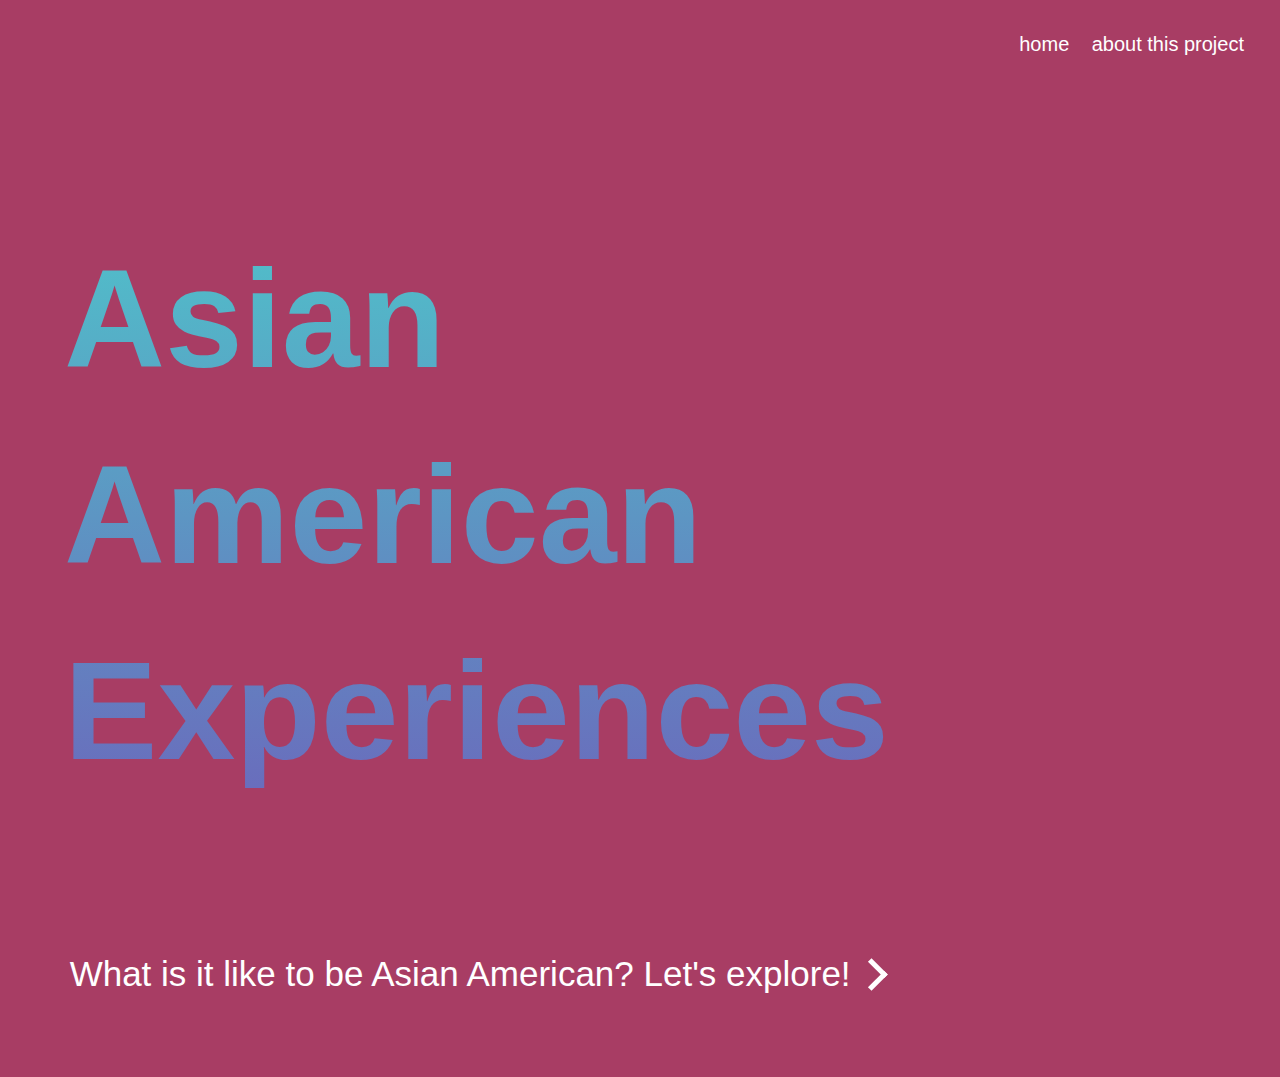
<file: index.html>
<!DOCTYPE html>
<html lang="en">
  <head>
    <!-- 
      This is an HTML comment
      You can write text in a comment and the content won't be visible in the page
    -->

    <meta charset="utf-8" />
    <meta name="viewport" content="width=device-width, initial-scale=1" />
    <link rel="icon" href="https://glitch.com/favicon.ico" />

    <!--
      This is the page head - it contains info the browser uses
      Like the title, which appears on the browser tab but not inside the page
      Further down you'll see the content that displays in the page
    -->
    <title>Asian American Experiences</title>

    <!-- The website stylesheet -->
    <link rel="stylesheet" href="/style.css" />

    <!-- The website JavaScript file -->
    <script src="/script.js" defer></script>
  </head>
  <body>
    
     <div class = "menu">
       <a class = "menulink" href="index.html">home</a>
        <a class = "menulink" href = "about.html">about this project</a>
      </div>
    <div class="wrapper">
      
      <div class="content" role="main">
        <h1 class="title">Asian <br>American<br>Experiences</h1>
       
        <div class="instructions">
    
          <p>
           What is it like to be Asian American? Let's explore!
            <a href = "room.html"><i class="arrow right"></i></a>
          </p>
          <p></p>

          <!-- Once you've added the button from TODO.md, click it in the page -->
          <!-- Check out the function in script.js to see how it works -->
        </div>
      </div>
    </div>
    <!-- The footer holds our remix button — you can keep or delete it ✂ -->
    <footer class="footer">
      <div class="links"></div>
    </footer>
  </body>
</html>
</file>
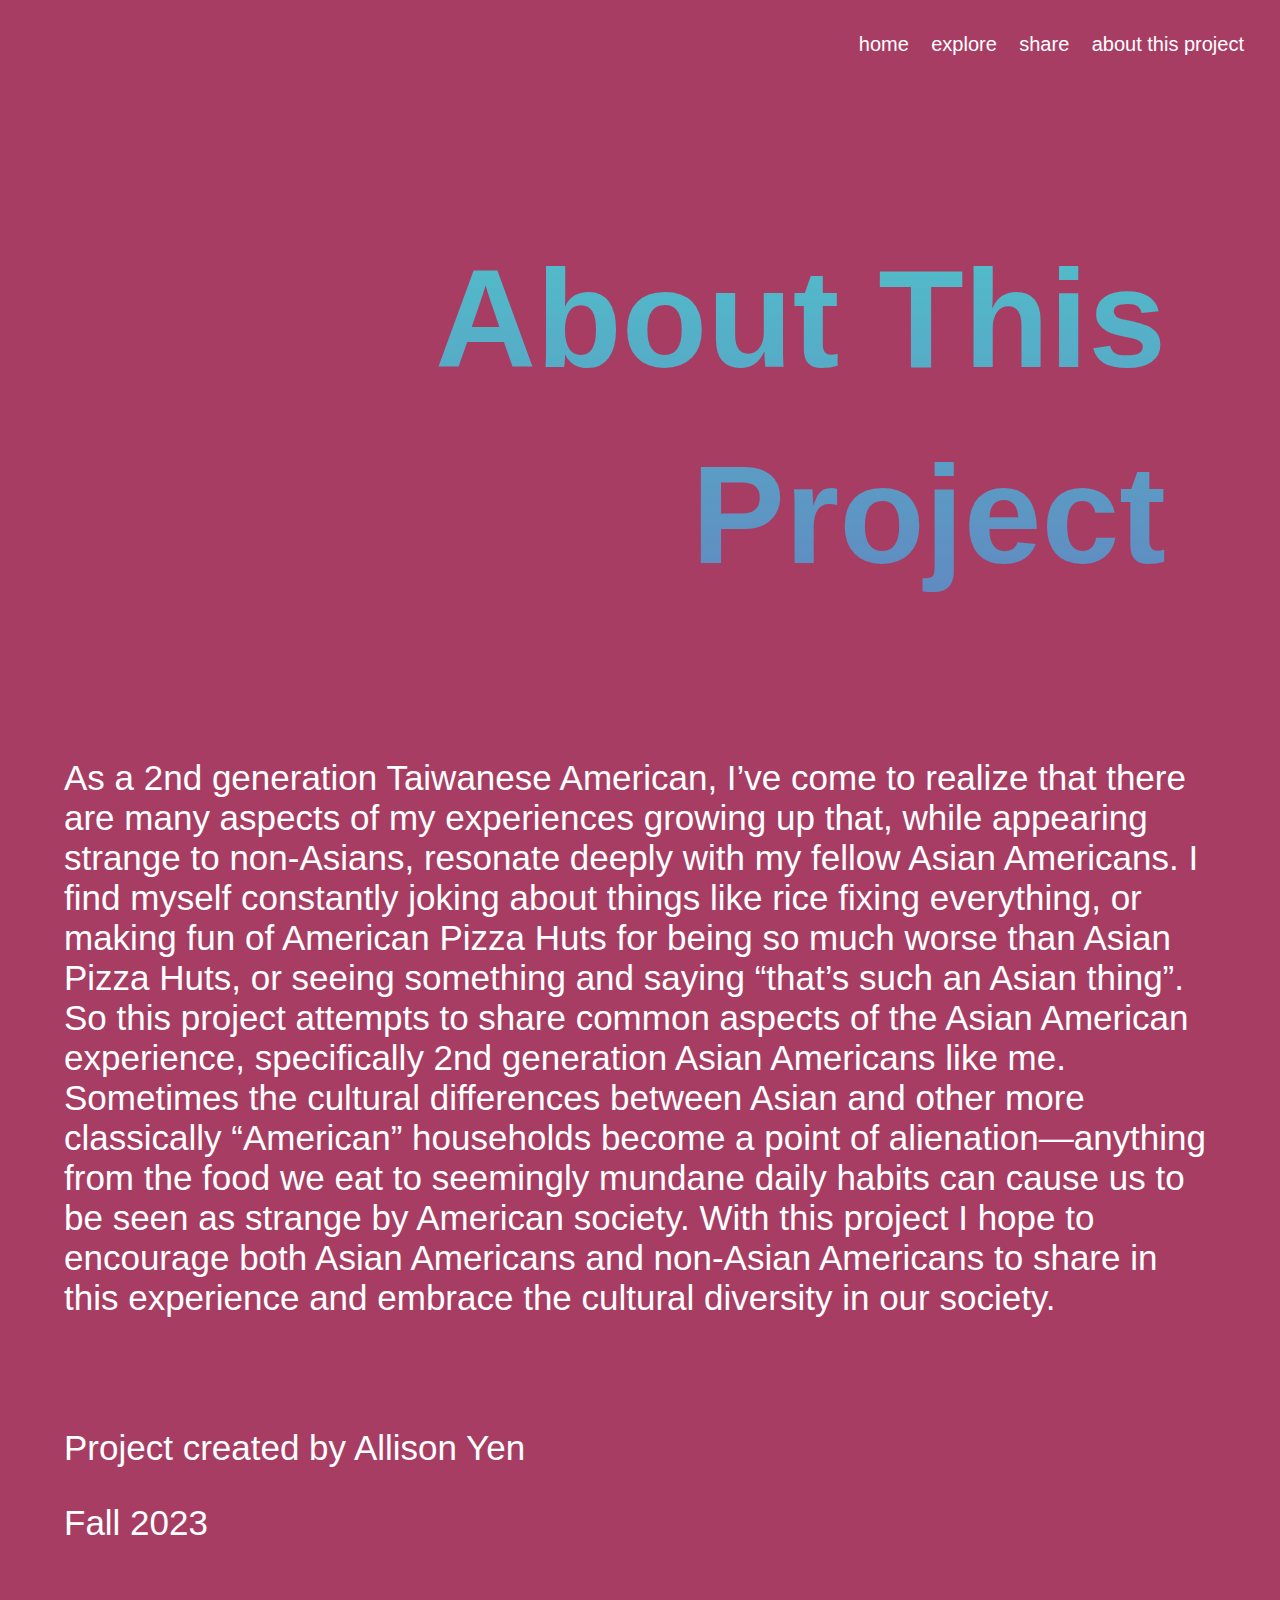
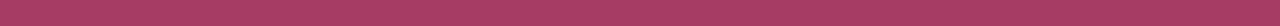
<file: about.html>
<!DOCTYPE html>
<html lang="en">
  <head>
    <meta charset="utf-8" />
    <meta name="viewport" content="width=device-width, initial-scale=1" />

    <title>About The Project</title>

    <!-- The website stylesheet -->
    <link rel="stylesheet" href="style.css" />

    <!-- The website JavaScript file -->
    <script src="script.js" defer></script>
  </head>
  <body>
    <div class="menu">
      <a class="menulink" href="index.html">home</a>
      <a class="menulink" href="room.html">explore</a>
      <a class = "menulink" href="share.html">share</a>
      <a class="menulink" href="about.html">about this project</a>
    </div>
    <div class="wrapper">
      <div class="content" role="main">
        <h1 class="title about">About This<br />Project</h1>

        <div class="instructions">
          <p>
            As a 2nd generation Taiwanese American, I’ve come to realize that
            there are many aspects of my experiences growing up that, while
            appearing strange to non-Asians, resonate deeply with my fellow
            Asian Americans. I find myself constantly joking about things like
            rice fixing everything, or making fun of American Pizza Huts for
            being so much worse than Asian Pizza Huts, or seeing something and
            saying “that’s such an Asian thing”. So this project attempts to
            share common aspects of the Asian American experience, specifically
            2nd generation Asian Americans like
            me. Sometimes the cultural differences between Asian and other more
            classically “American” households become a point of
            alienation—anything from the food we eat to seemingly mundane daily
            habits can cause us to be seen as strange by American society. With
            this project I hope to encourage both Asian Americans and non-Asian
            Americans to share in this experience and embrace the cultural
            diversity in our society.
          </p>
          <br />
          <p>Project created by Allison Yen</p>
          <p>Fall 2023</p>

          <!-- Once you've added the button from TODO.md, click it in the page -->
          <!-- Check out the function in script.js to see how it works -->
        </div>
      </div>
    </div>
    <!-- The footer holds our remix button — you can keep or delete it ✂ -->
    <footer class="footer">
      <div class="links"></div>
    </footer>
  </body>
</html>
</file>
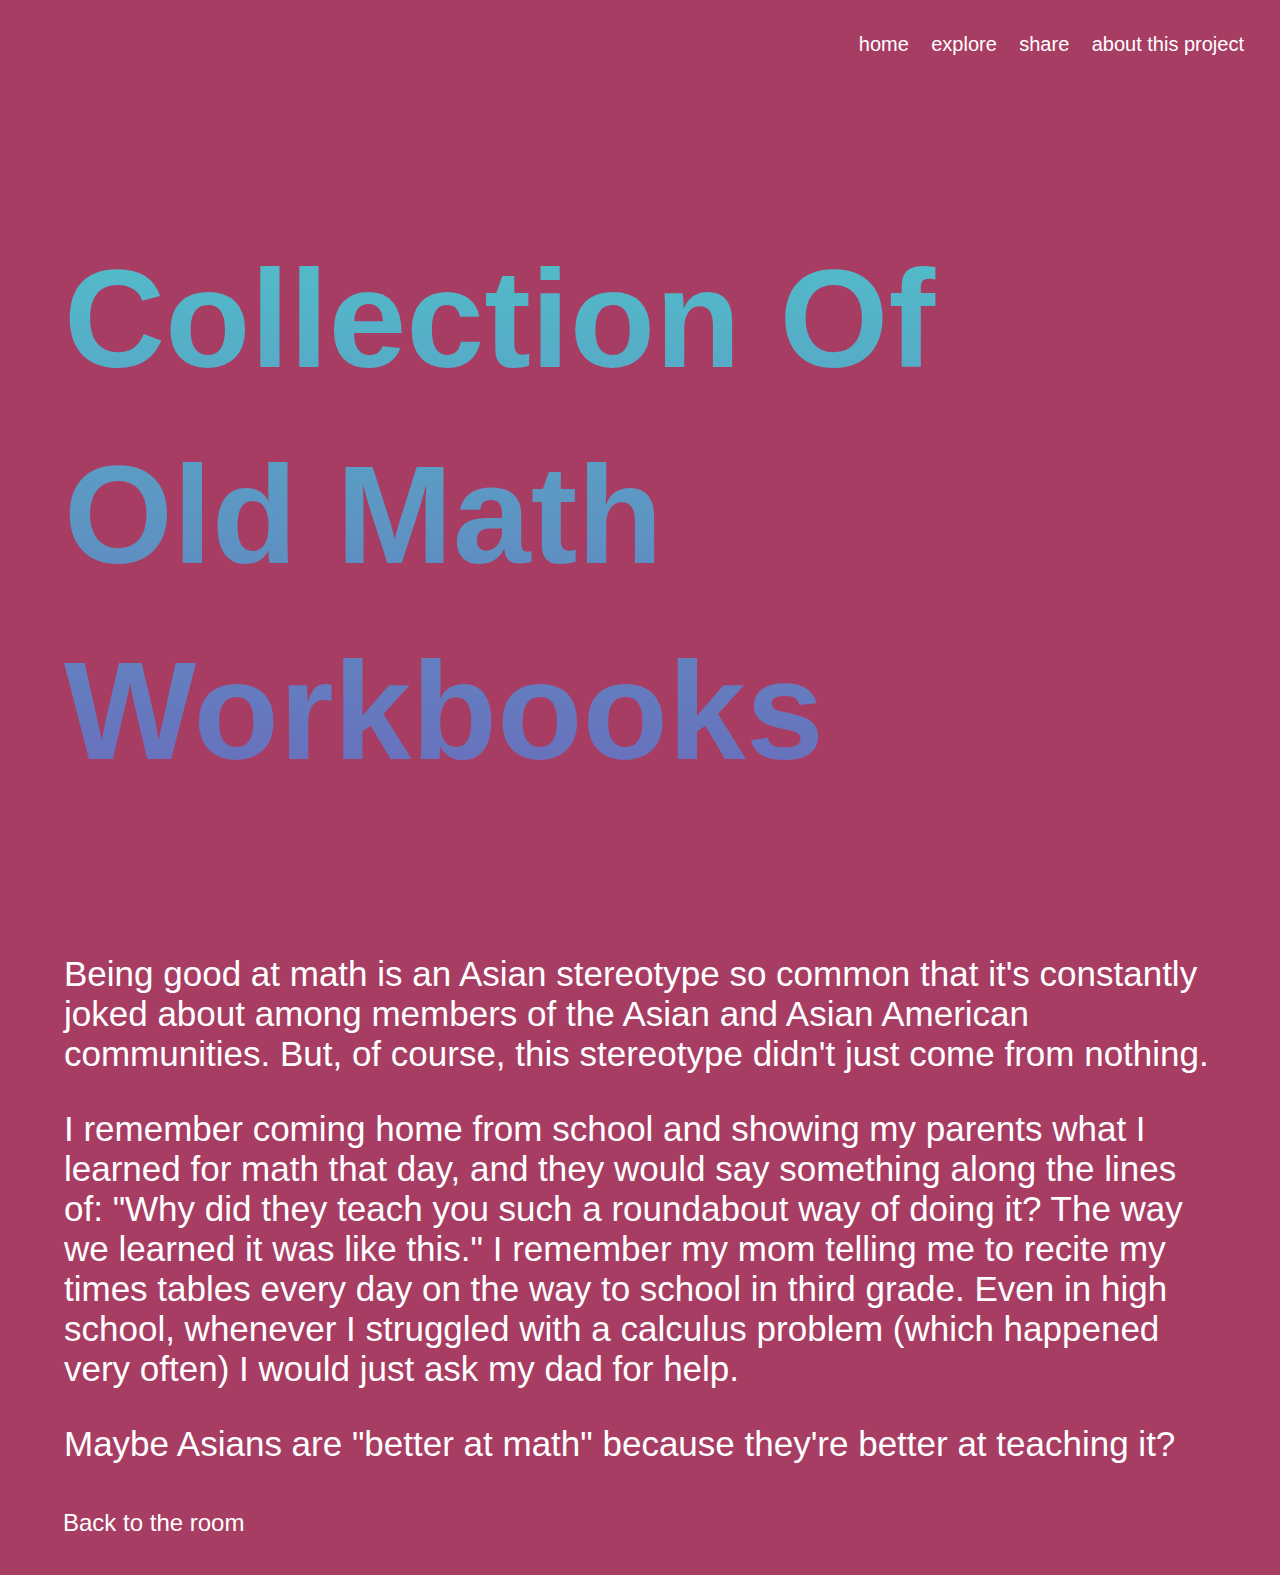
<file: books.html>
<!DOCTYPE html>
<html lang="en">
  <head>
    <!-- 
      This is an HTML comment
      You can write text in a comment and the content won't be visible in the page
    -->

    <meta charset="utf-8" />
    <meta name="viewport" content="width=device-width, initial-scale=1" />
    <link rel="icon" href="https://glitch.com/favicon.ico" />

    <!--
      This is the page head - it contains info the browser uses
      Like the title, which appears on the browser tab but not inside the page
      Further down you'll see the content that displays in the page
    -->
    <title>Math Workbooks</title>

    <!-- The website stylesheet -->
    <link rel="stylesheet" href="/style.css" />

    <!-- The website JavaScript file -->
    <script src="/script.js" defer></script>
  </head>
  <body>
    <div class="menu">
      <a class="menulink" href="index.html">home</a>
      <a class="menulink" href="room.html">explore</a>
      <a class = "menulink" href="share.html">share</a>
      <a class="menulink" href="about.html">about this project</a>
    </div>
    <div class="wrapper">
      <div class="content" role="main">
        <h1 class="title">Collection Of<br />Old Math<br />Workbooks</h1>

        <div class="instructions">
          <p>
            Being good at math is an Asian stereotype so common that it's
            constantly joked about among members of the Asian and Asian American
            communities. But, of course, this stereotype didn't just come from
            nothing.
          </p>
          <p>
            I remember coming home from school and showing my parents what I
            learned for math that day, and they would say something along the
            lines of: "Why did they teach you such a roundabout way of doing it?
            The way we learned it was like this." I remember my mom telling me
            to recite my times tables every day on the way to school in third
            grade. Even in high school, whenever I struggled with a calculus
            problem (which happened very often) I would just ask my dad for
            help.
          </p>
          <p>
            Maybe Asians are "better at math" because they're better at teaching it?
          </p>

          <!-- Once you've added the button from TODO.md, click it in the page -->
          <!-- Check out the function in script.js to see how it works -->
        </div>
      </div>
    </div>
    <!-- The footer holds our remix button — you can keep or delete it ✂ -->
    <footer class="footer">
      <a class="back" href="room.html">Back to the room</a>
    </footer>
  </body>
</html>
</file>
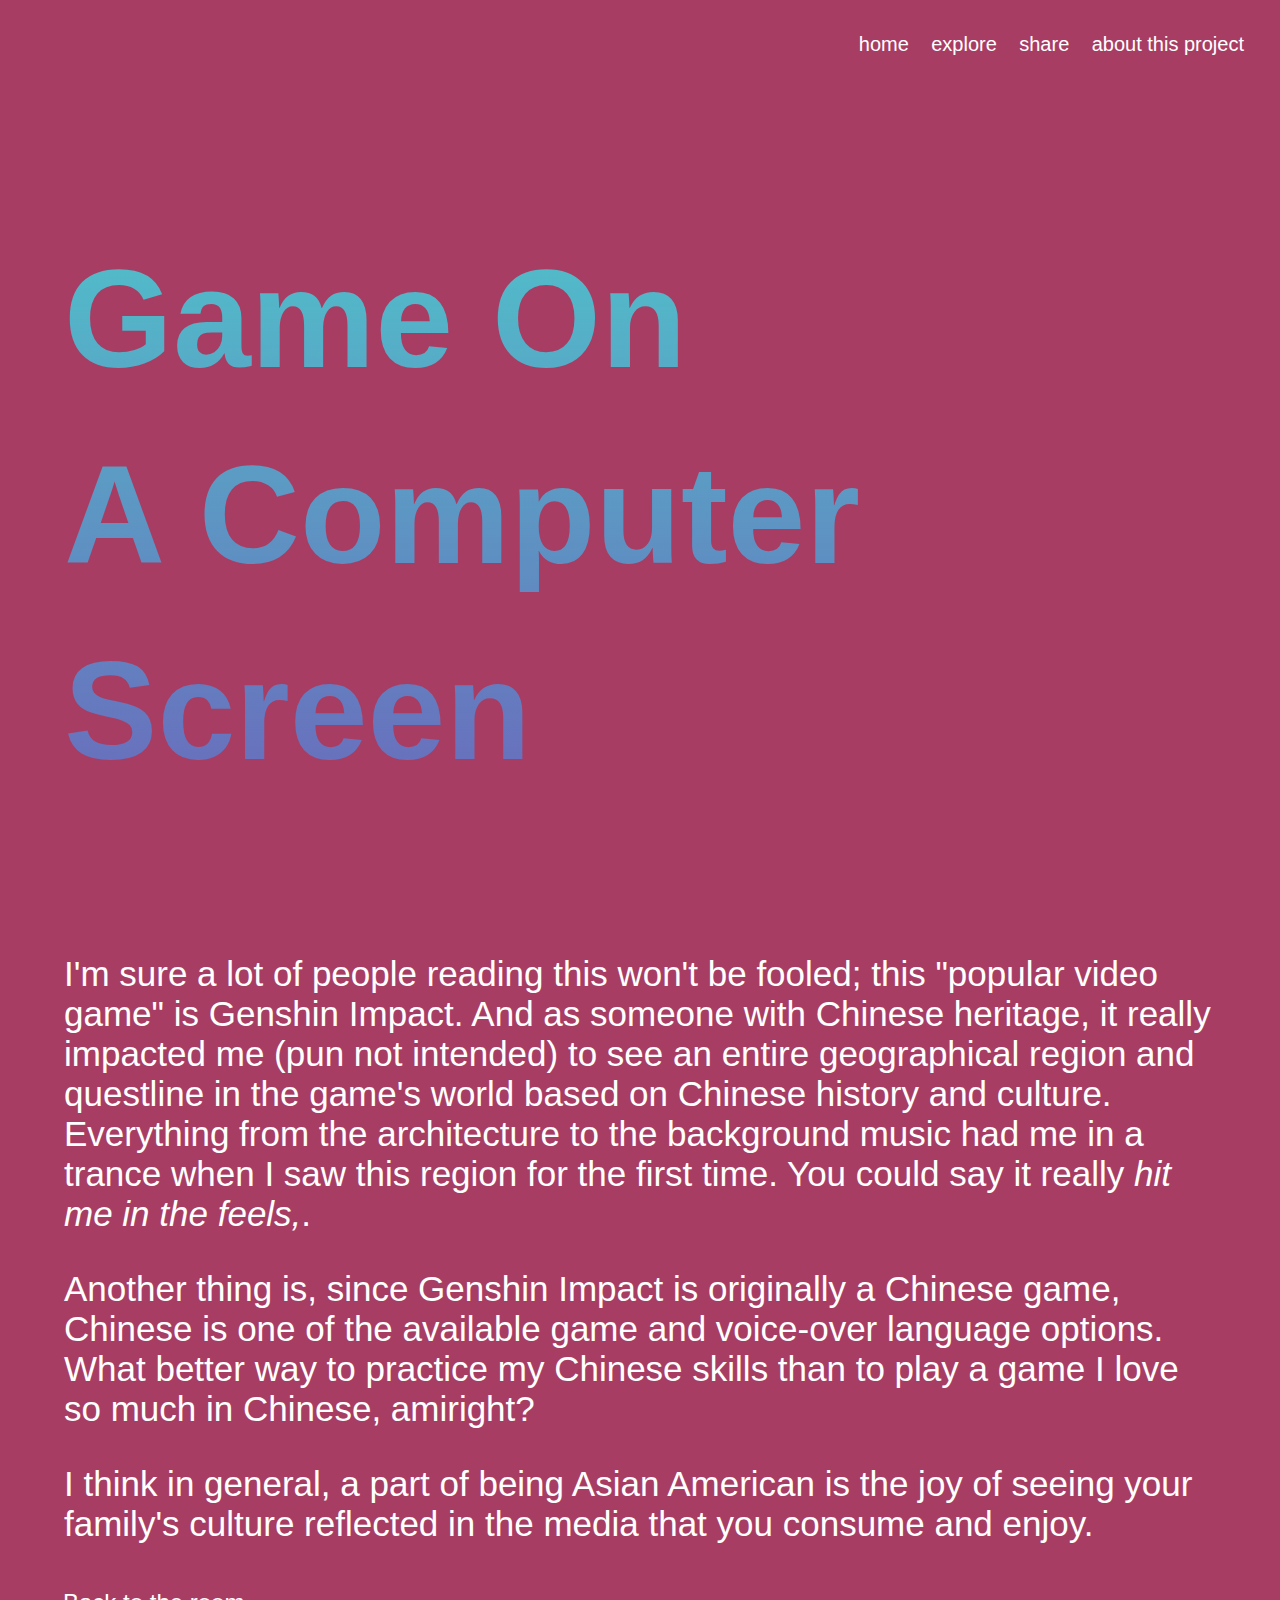
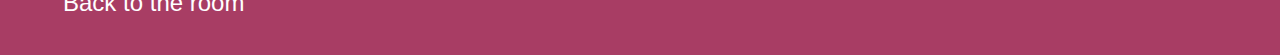
<file: computer.html>
<!DOCTYPE html>
<html lang="en">
  <head>

    <meta charset="utf-8" />
    <meta name="viewport" content="width=device-width, initial-scale=1" />
    <link rel="icon" href="https://glitch.com/favicon.ico" />

    <title>Game On A Computer Screen</title>

    <!-- The website stylesheet -->
    <link rel="stylesheet" href="/style.css" />

    <!-- The website JavaScript file -->
    <script src="/script.js" defer></script>
  </head>
  <body>
    <div class="menu">
      <a class="menulink" href="index.html">home</a>
      <a class="menulink" href="room.html">explore</a>
      <a class = "menulink" href="share.html">share</a>
      <a class="menulink" href="about.html">about this project</a>
    </div>
    <div class="wrapper">
      <div class="content" role="main">
        <h1 class="title">Game On<br />A Computer<br />Screen</h1>

        <div class="instructions">
          <p>
            I'm sure a lot of people reading this won't be fooled; this "popular
            video game" is Genshin Impact. And as someone with Chinese heritage, it really
            impacted me (pun not intended) to see an entire geographical region
            and questline in the game's world based on Chinese history and
            culture. Everything from the architecture to the background music
            had me in a trance when I saw this region for the first time. You could say it
            really <i>hit me in the feels,</i>.
          </p>
          <p>
            Another thing is, since Genshin Impact is originally a Chinese game, Chinese is
            one of the available game and voice-over language options. What
            better way to practice my Chinese skills than to play a game I love
            so much in Chinese, amiright?
          </p>
          <p>
            I think in general, a part of being Asian American is the joy of
            seeing your family's culture reflected in the media that you consume
            and enjoy.
          </p>

        </div>
      </div>
    </div>

    <footer class="footer">
      <a class="back" href="room.html">Back to the room</a>
    </footer>
  </body>
</html>
</file>
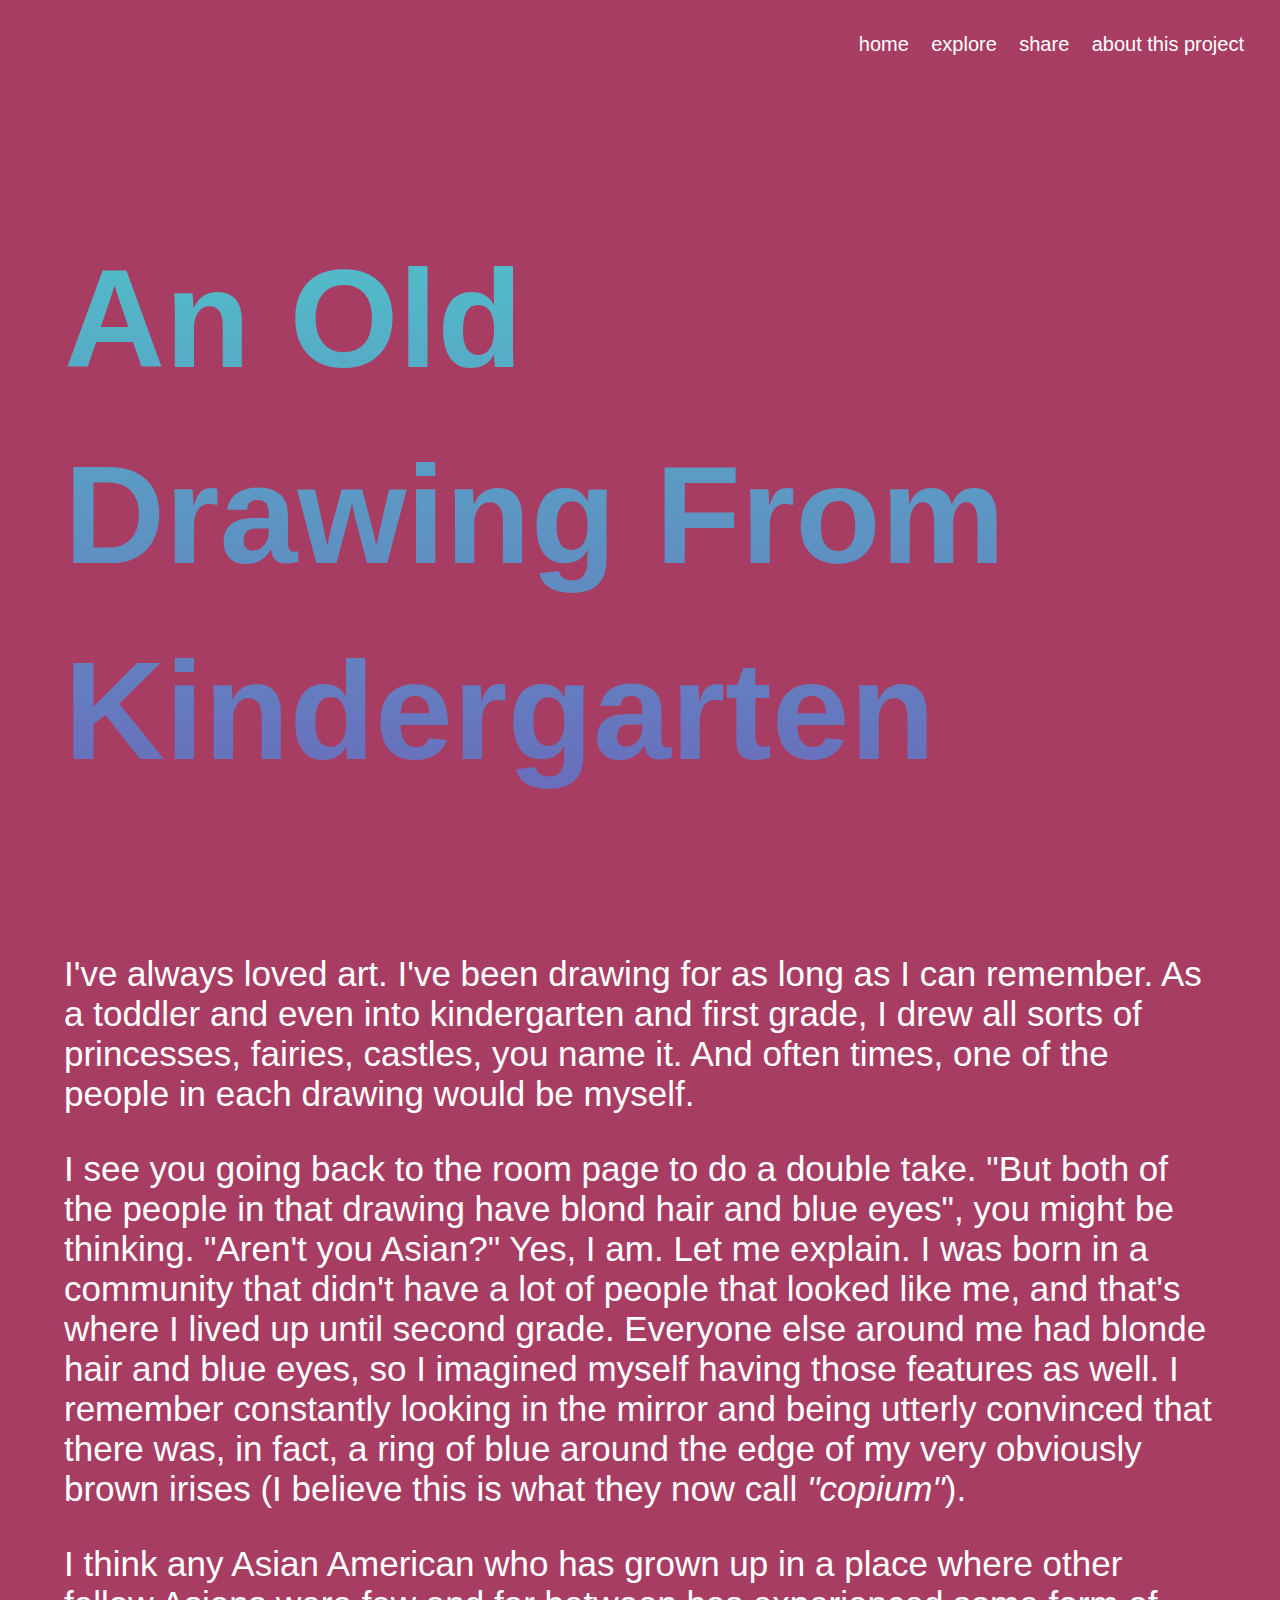
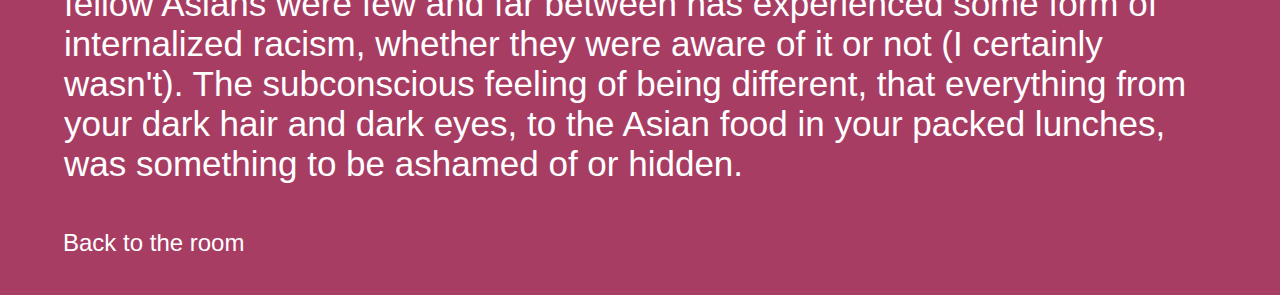
<file: drawing.html>
<!DOCTYPE html>
<html lang="en">
  <head>

    <meta charset="utf-8" />
    <meta name="viewport" content="width=device-width, initial-scale=1" />

    <title>Old Drawing</title>

    <!-- The website stylesheet -->
    <link rel="stylesheet" href="style.css" />

    <!-- The website JavaScript file -->
    <script src="script.js" defer></script>
  </head>
  <body>
    <div class="menu">
      <a class="menulink" href="index.html">home</a>
      <a class="menulink" href="room.html">explore</a>
      <a class = "menulink" href="share.html">share</a>
      <a class="menulink" href="about.html">about this project</a>
    </div>
    <div class="wrapper">
      <div class="content" role="main">
        <h1 class="title">An Old<br />Drawing From<br />Kindergarten</h1>

        <div class="instructions">
          <p>
            I've always loved art. I've been drawing for as long as I can
            remember. As a toddler and even into kindergarten and first grade, I
            drew all sorts of princesses, fairies, castles, you name it. And
            often times, one of the people in each drawing would be myself.
          </p>
          <p>
            I see you going back to the room page to do a double take. "But both
            of the people in that drawing have blond hair and blue eyes", you
            might be thinking. "Aren't you Asian?" Yes, I am. Let me explain. I
            was born in a community that didn't have a lot of people that looked
            like me, and that's where I lived up until second grade. Everyone
            else around me had blonde hair and blue eyes, so I imagined myself
            having those features as well. I remember constantly looking in the
            mirror and being utterly convinced that there was, in fact, a ring
            of blue around the edge of my very obviously brown irises (I believe 
            this is what they now call <i>"copium"</i>).
          </p>
          <p>
            I think any Asian American who has grown up in a place where other
            fellow Asians were few and far between has experienced some form of
            internalized racism, whether they were aware of it or not (I
            certainly wasn't). The subconscious feeling of being
            different, that everything from your dark hair and dark eyes,
            to the Asian food in your packed lunches, was something to be
            ashamed of or hidden.
          </p>
         
        </div>
      </div>
    </div>
    
    <footer class="footer">
      <a class="back" href="room.html">Back to the room</a>
    </footer>
  </body>
</html>
</file>
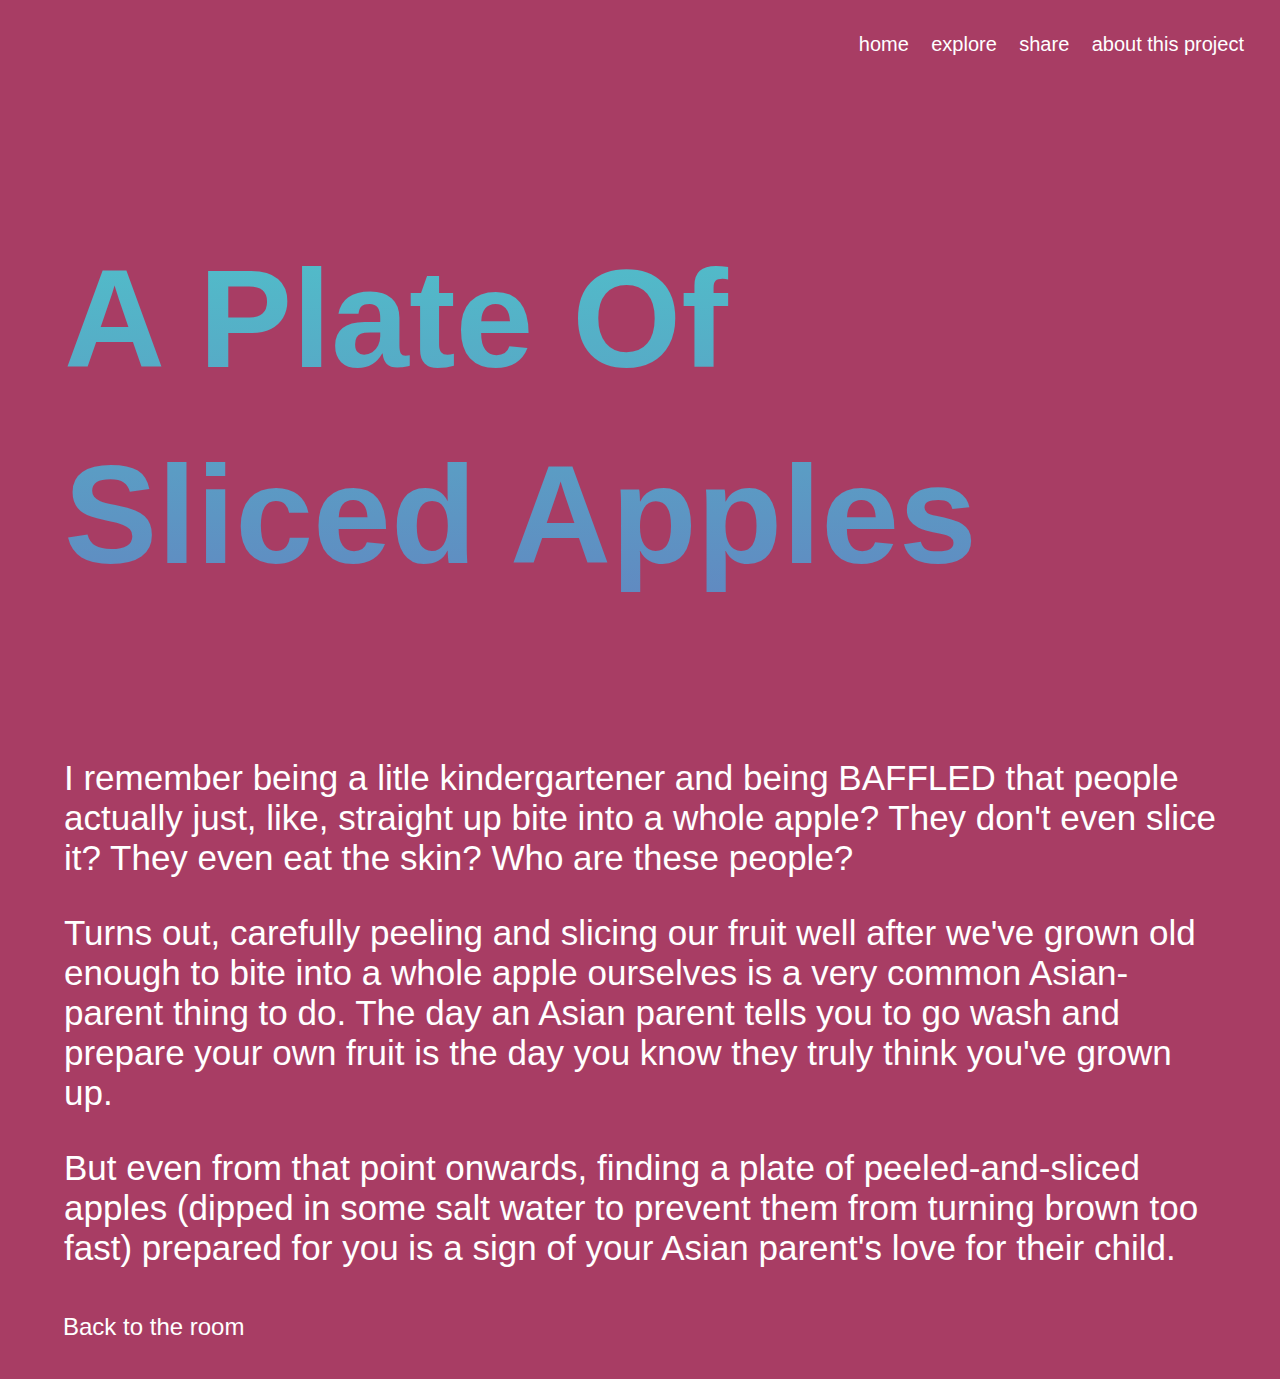
<file: fruit.html>
<!DOCTYPE html>
<html lang="en">
  <head>

    <meta charset="utf-8" />
    <meta name="viewport" content="width=device-width, initial-scale=1" />

    <title>Sliced Apples</title>

    <!-- The website stylesheet -->
    <link rel="stylesheet" href="style.css" />

    <!-- The website JavaScript file -->
    <script src="script.js" defer></script>
  </head>
  <body>
    <div class="menu">
      <a class="menulink" href="index.html">home</a>
      <a class="menulink" href="room.html">explore</a>
      <a class = "menulink" href="share.html">share</a>
      <a class="menulink" href="about.html">about this project</a>
    </div>
    <div class="wrapper">
      <div class="content" role="main">
        <h1 class="title">A Plate Of<br />Sliced Apples</h1>

        <div class="instructions">
          <p>
            I remember being a litle kindergartener and being BAFFLED that
            people actually just, like, straight up bite into a whole apple?
            They don't even slice it? They even eat the skin? Who are these
            people?
          </p>
          <p>
            Turns out, carefully peeling and slicing our fruit well after
            we've grown old enough to bite into a whole apple ourselves is a
            very common Asian-parent thing to do. The day an Asian parent tells
            you to go wash and prepare your own fruit is the day you know they
            truly think you've grown up.
          </p>
          <p>
            But even from that point onwards, finding a plate of 
            peeled-and-sliced apples (dipped in some salt water to prevent them
            from turning brown too fast) prepared for you is a sign of your
            Asian parent's love for their child.
          </p>

         </div>
      </div>
    </div>
   
    <footer class="footer">
      <a class="back" href="room.html">Back to the room</a>
    </footer>
  </body>
</html>
</file>
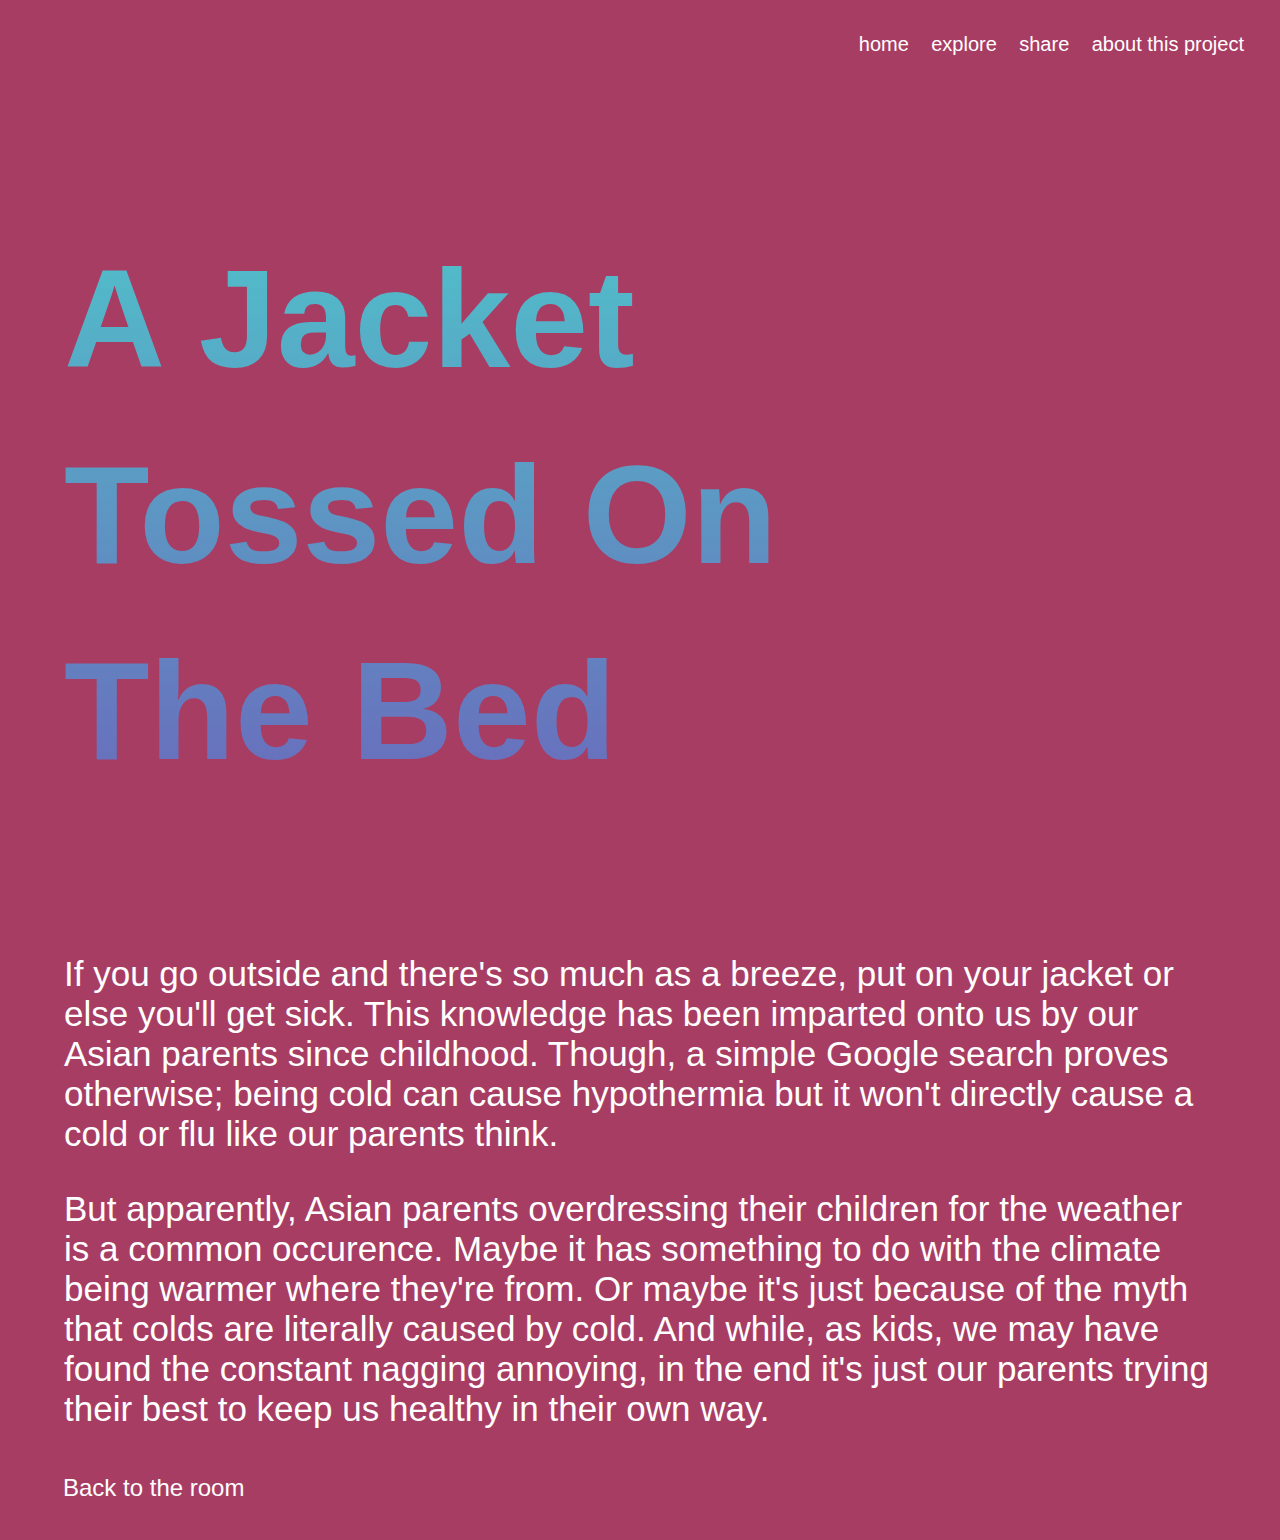
<file: jacket.html>
<!DOCTYPE html>
<html lang="en">
  <head>
    <!-- 
      This is an HTML comment
      You can write text in a comment and the content won't be visible in the page
    -->

    <meta charset="utf-8" />
    <meta name="viewport" content="width=device-width, initial-scale=1" />
    <link rel="icon" href="https://glitch.com/favicon.ico" />

    <!--
      This is the page head - it contains info the browser uses
      Like the title, which appears on the browser tab but not inside the page
      Further down you'll see the content that displays in the page
    -->
    <title>Jacket On The Bed</title>

    <!-- The website stylesheet -->
    <link rel="stylesheet" href="/style.css" />

    <!-- The website JavaScript file -->
    <script src="/script.js" defer></script>
  </head>
  <body>
    <div class="menu">
      <a class="menulink" href="index.html">home</a>
      <a class="menulink" href="room.html">explore</a>
      <a class = "menulink" href="share.html">share</a>
      <a class="menulink" href="about.html">about this project</a>
    </div>
    <div class="wrapper">
      <div class="content" role="main">
        <h1 class="title">A Jacket<br />Tossed On<br />The Bed</h1>

        <div class="instructions">
          <p>
            If you go outside and there's so much as a breeze, put on your
            jacket or else you'll get sick. This knowledge has been imparted
            onto us by our Asian parents since childhood. Though, a simple
            Google search proves otherwise; being cold can cause hypothermia but
            it won't directly cause a cold or flu like our parents think.
          </p>
          <p>
            But apparently, Asian parents overdressing their children for the
            weather is a common occurence. Maybe it has something to do with the
            climate being warmer where they're from. Or maybe it's just because
            of the myth that colds are literally caused by cold. And while, as
            kids, we may have found the constant nagging annoying, in the end
            it's just our parents trying their best to keep us healthy in their
            own way.
          </p>
        </div>
      </div>
    </div>
    <!-- The footer holds our remix button — you can keep or delete it ✂ -->
    <footer class="footer">
      <a class="back" href="room.html">Back to the room</a>
    </footer>
  </body>
</html>
</file>
<file: style.css>
:root {
  --color-bg: #a83d64;
  --color-text-main: #ffffff;
  --color-primary: #ffff00;
  /*   --wrapper-height: 87vh; */
  --image-max-width: 300px;
  --image-margin: 3rem;
  --font-family: "HK Grotesk", sans-serif;
  --font-family-header: "HK Grotesk", sans-serif;
}


/* Import fonts */
@font-face {
  font-family: HK Grotesk;
  src: url("https://cdn.glitch.me/605e2a51-d45f-4d87-a285-9410ad350515%2FHKGrotesk-Regular.otf?v=1603136326027")
    format("opentype");
}
@font-face {
  font-family: HK Grotesk;
  font-weight: bold;
  src: url("https://cdn.glitch.me/605e2a51-d45f-4d87-a285-9410ad350515%2FHKGrotesk-Bold.otf?v=1603136323437")
    format("opentype");
}

/

/* Navigation grid */
.footer {
  display: flex;
  justify-content: space-between;
  margin: 1rem auto 50px;
  padding: 1rem 50px 0.75rem 50px;
  width: 100%;
  flex-wrap: wrap;
  
}

.back{
  position: relative;
  left: 45px;
  bottom: 30px;
  color: #ffffff;
  text-decoration: none;
  font-size: 24px;
  padding: 10px;
}

.back:hover{
  background: #4CAAC2;
  border-radius: 3px 10px;
}


/******************************************************************************
END Glitch hello-app default styles
******************************************************************************/

body {
  font-family: HK Grotesk, sans-serif;
  background-color: var(--color-bg);
  color: #ffffff;
  font-size: 23px;
}

.menu {
  text-align: right;
  margin-right: 20px;
  margin-top: 30px;
}

.menulink {
  color: #ffffff;
  font-size: 20px;
  padding: 8px;
  text-decoration: none;
}

.menulink:hover{
  background: #4CAAC2;
  border-radius: 3px 10px;
}

.wrapper {
  min-height: var(--wrapper-height);
  display: grid;
  margin: 0 1rem;
  margin-top: 30px;
/*   border: red solid 3px; */
  justify-content: left;
}

.content {
  display: flex;
  flex-direction: column;
  align-items: left;
  justify-content: left;
/*   border: blue solid 3px; */
  padding: 40px;
}


.title {
  color: transparent;
  font-family: HK Grotesk, sans-serif;
  font-style: normal;
  font-weight: bold;
  font-size: 140px;
  line-height: 140%;
  margin: 5;
  text-align: left;
  background-image: linear-gradient(#46e1cf, #6e5dba);
  -webkit-background-clip: text;
  background-attachment: fixed;
}

.about{
  text-align: right;
  margin-right: 50px;
}

/* Very light scaling for our illustration */
.illustration {
  max-width: 100%;
  max-height: var(--image-max-width);
  margin-top: var(--image-margin);
}

/* Instructions */
.instructions {
  margin: 1rem auto 0;
/*   border: red solid 3px; */
  font-size: 35px;
}

/* Subheading */
h2 {
  color: transparent;
  font-family: HK Grotesk, sans-serif;
  font-size: 42px;
  background-image: linear-gradient(#46e1cf, #6e5dba,#9D68E5);
  -webkit-background-clip: text;
  background-attachment: fixed;
}

.roomintro {
  display: flex;
  flex-direction: column;
  align-items: center;
  justify-content: center;
/*   border: blue solid 3px; */
  padding: 20px;
}

.containRoom{
  display: flex;
  flex-direction: column;
  align-items: center;
  justify-content: center;
/*   border: solid green 1px; */
  position: relative;
  
}

.room{
  display: flex;
  flex-direction: column;
  align-items: center;
  justify-content: center;
  width: 900px;
/*   border: solid red 1px; */
/*  height: 120vh; */
  background-size: 900px;
  background-repeat: no-repeat; */
  margin: 20px;
}

.roomitem{
  border-radius: 50%;
  transition: width 0.5s, height 1s;
  transition: 0.4s ease-in-out;
  padding: 10px;
  position: absolute;
 
/*   border: solid red 1px; */
}

.fruit{
  width: 125px;
  height:auto;
  transform: translate(-360px, 120px);
}

.comp{
  width: 240px;
  height:auto;
  transform: translate(-147px, -105px);
}
.book{
  width: 85px;
  height:auto;
  transform: translate(295px, -255px);
}

.drawing{
  width: 79px;
  height:auto;
  transform: translate(-19px, -145px)
}

.jacket{
  width: 265px;
  height: auto;
  transform: translate(205px, 118px);
}

.glow{
/*   width: 105px;
  height: auto; */
/*   transform: translate(0px, -15px); */
  border-radius: 50%;
  background-color: transparent;
  box-shadow:
    0 0 40px 20px #E6DF67;
  transition: width 0.4s, height 1s;
  transition: 0.3s ease-in-out
    
}

.blurb{
  display: none;
  position: absolute;
  background-color: #90E6E5;
  color: #712FEF;
  font-size: 16px;
  border: #712FEF solid 3px;
  padding: 35px;
  border-radius: 50%;
}

a {
  color: #E54DE0;
}
a:hover{
  text-decoration: none;
  color: white;
}
.fruitdesc{
  transform: translate(-160px, 190px);
}
.compdesc{
  transform: translate(-220px, -250px);
}
.bookdesc{
  transform: translate(300px, -130px);
}
.drawingdesc{
  transform: translate(107px, -40px);
}
.jacketdesc{
  transform: translate(200px, 250px);
}

.arrow {
  border: solid white;
  border-width: 0 5px 5px 0;
  display: inline-block;
  padding: 9px;
  transform: rotate(-45deg);
  -webkit-transform: rotate(-45deg);
  transition: 0.4s ease-in-out;
}


.arrow:hover {
  border: solid #46e1cf;
  border-width: 0 6px 6px 0;
  display: inline-block;
  padding: 9px;
  -webkit-transform: translate(10px) rotate(-45deg);
  transition: 0.4s ease-in-out;
}
/* Interactive image */
.illustration:active {
  transform: translateY(5px);
}


.container {
/*     background-color: yellow; */
  margin: 30px;
  text-align: center;
}
::placeholder {
  color: white;
  opacity: 0.7;
}

input {
  height: 40px;
  color: white;
  border: 2px solid #46e1cf;
  border-radius: 15px;
  background-color: transparent;
  padding: 5px 10px 5px 10px;
  margin-bottom: 20px;
}

#chat-container{
  font-size: 30px;
/*   background-color: yellow; */
  
  margin:auto;
  width:70vw;
  display: grid;
  grid-template-columns: auto auto  auto; 
}

.response{
  background-image: linear-gradient(#46e1cf, #6e5dba);
  background-attachment: fixed;
  color:white;
  margin:0.2em;
  padding: 1em;
  border-radius: 10px;
/*   box-shadow: 0 0 50px #fff; */
  
  /*   border: 1px solid white; */
}
</file>
